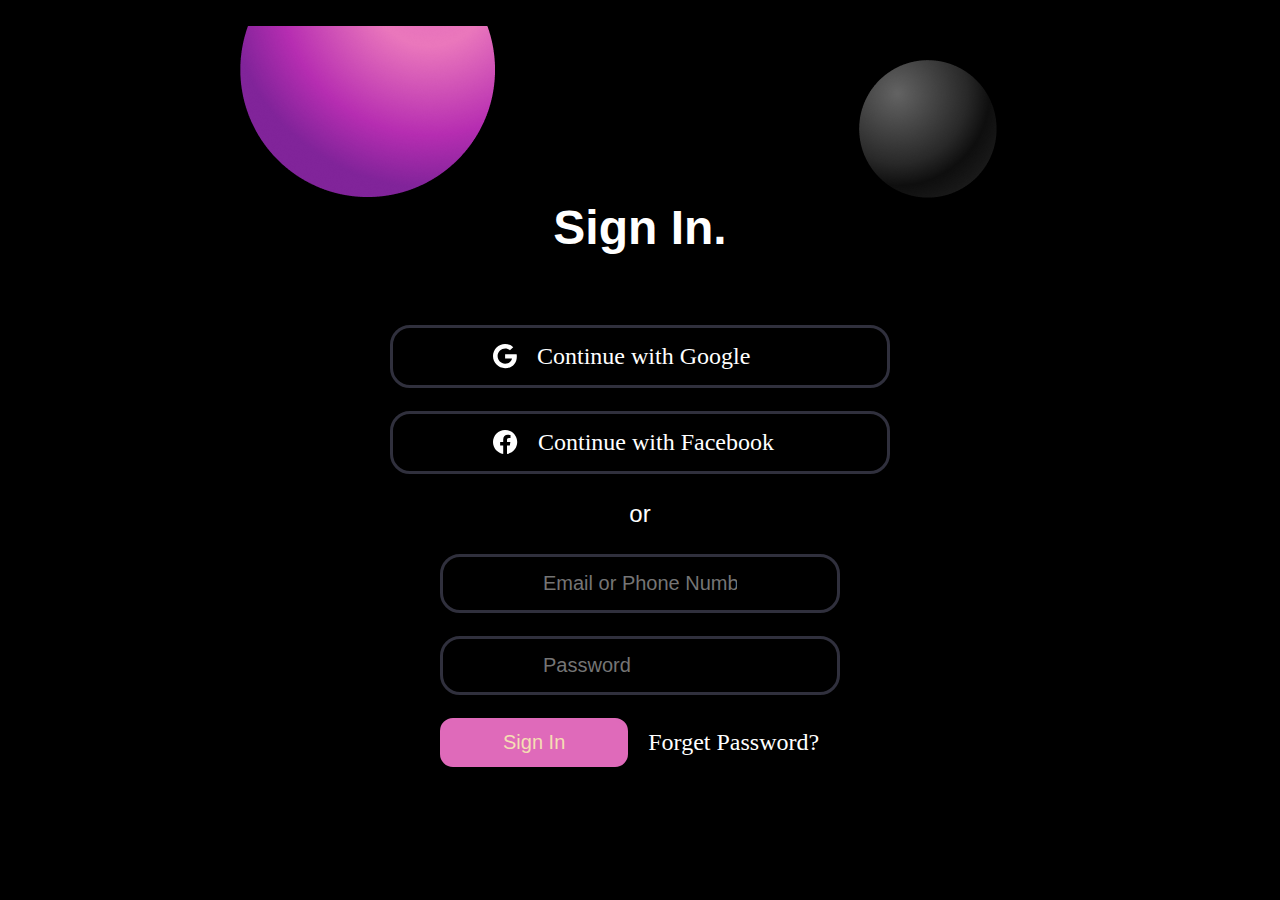
<file: index.html>
<!DOCTYPE html>
<html lang="en">
<head>
    <meta charset="UTF-8">
    <meta name="viewport" content="width=device-width, initial-scale=1.0">
    <title>Admin</title>
    <link rel="preconnect" href="https://fonts.googleapis.com">
    <link rel="preconnect" href="https://fonts.googleapis.com">
    <link rel="stylesheet" href="./style.css">
</head>
<body>
  
    <header>
        <div>
            <img src="./img/Logo.svg" alt="logo">
        </div>
        <div class="navbar">
        <nav>
            <ul>
                <li><a href="index.html">Admin</a></li>
                <li><a href="#">Shop</a></li>
                <li><a href="#">Product</a></li>
                <li><a href="#">Pages</a></li>
                <li><a href="login.html">Login</a></li>
            </ul>
        </nav>
        <img src="./img/search 1.svg" alt="search">
    </div>
    </header>

    <div class="hero__">
        <div class="wrapper">
            <img class="shapes" src="./img/Shapes.png" alt="">
            <div class="text__wrapper">
                <h1>Best Furniture Collection for your interior.</h1>
                <button>Shop Now 
                    <img src="./img/Right 24px.svg" alt="">
                </button>
            </div>
            <div class="img__wrapper">
                <img src="./img/foiz.png" alt="">
                <img src="./img/Product Image.png" alt="">
            </div>
        </div>
    </div>



    <main>
        <div class="maxuslot">
            <form>
                <label for="productName">Mahsulot Nomi:</label>
            <input required id="name" placeholder="Product Name" type="text">
            <label for="productPrice">Narxi:</label>
            <input required id="price"  type="number" placeholder="Product Price" >
            <label for="productDescription">Ta'rif:</label>
            <input id="dis"  required  placeholder="Product Description">
            <button id="productbtn" type="submit" >Add Product</button>
        </form>
        </div>
        <div class="list" id="list"></div>
    </main>
   <script  type="module" src="./home.js"></script>
</body>
</html>
</file>
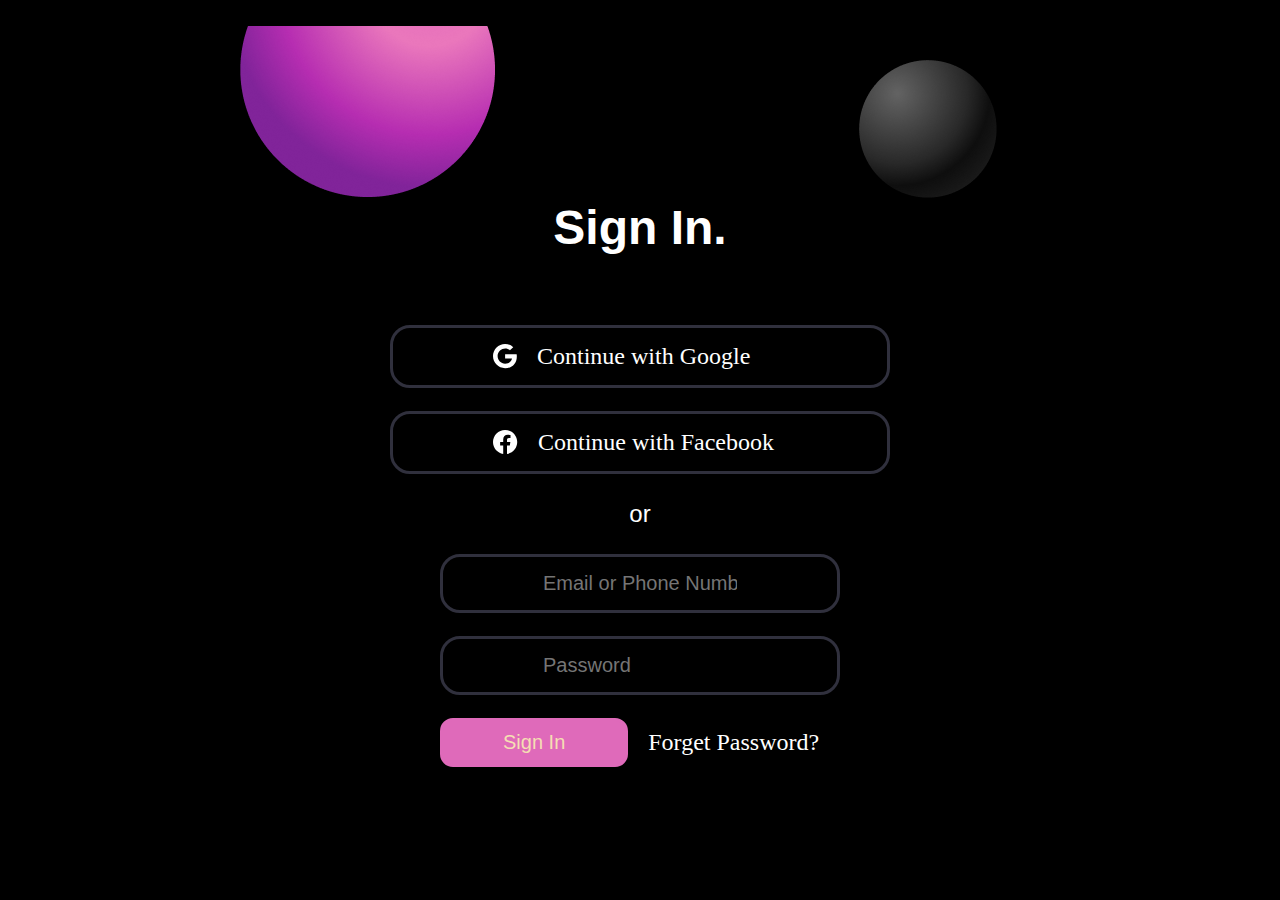
<file: login.html>
<!DOCTYPE html>
<html lang="en">
<head>
    <meta charset="UTF-8">
    <meta name="viewport" content="width=device-width, initial-scale=1.0">
    <title>Login</title>
    <link rel="stylesheet" href="./style.css">
    <link rel="preconnect" href="https://fonts.googleapis.com">
</head>
<body>
    <div class="hero">
        <img src="./img/shar.png" alt="">
        <img class="two" src="./img/shar2.png" alt="">
    </div>
    <div class="text-wrapper">
        <div class="spinner-overlay" id="spinner" style="display: none;"><span class="loader"></span></div>
        <h1>Sign In.</h1>
        <div class="links">
            <div>
                <img src="./img/google.svg" alt="">
                <a href="#">Continue with Google</a>
            </div>
            <div>
                <img src="./img/facebook.svg" alt="">
                <a href="#">Continue with Facebook</a>
            </div>
        </div>
        <p>or</p>
        <form class="login" id="forms">
            <input required type="text" name="username" id="email" placeholder="Email or Phone Number">
            <input required type="password" name="password" id="password" placeholder="Password">
            <div class="btnn">
                <button id="login-button" type="submit">Sign In</button>
                <a href="#">Forget Password?</a>
            </div>
        </form>
    </div>
    <script type="module" src="./login.js"></script>
</body>
</html>
</file>
<file: style.css>
* {
  padding: 0;
  margin: 0;
  box-sizing: border-box;
}

html {
  font-size: 62.5%;
}

body {
  background-color: black;
}

.hero {
  margin: auto;
  max-width: 80rem;
}
.hero .two {
  margin-top: 6rem;
  margin-left: 36rem;
}

.text-wrapper {
  max-width: 50rem;
  margin: auto;
  align-items: center;
  text-align: center;
  justify-content: center;
}
.text-wrapper h1 {
  color: white;
  font-size: 4.8rem;
  font-family: "Poppins", sans-serif;
}
.text-wrapper .links {
  display: flex;
  flex-direction: column;
  gap: 2.3rem;
  margin-top: 7rem;
}
.text-wrapper .links div {
  display: flex;
  padding: 1.5rem 10rem;
  border: solid #30303D;
  border-radius: 2rem;
  text-align: center;
  gap: 2rem;
}
.text-wrapper .links div a {
  font-size: 2.4rem;
  text-decoration: none;
  color: white;
}
.text-wrapper p {
  color: white;
  font-size: 2.4rem;
  font-family: "Poppins", sans-serif;
  margin-block: 2.6rem;
}
.text-wrapper .login {
  display: flex;
  flex-direction: column;
  gap: 2.3rem;
  max-width: 40rem;
  margin: auto;
}
.text-wrapper .login input {
  padding: 1.5rem 10rem;
  border: solid #30303D;
  border-radius: 2rem;
  color: white;
  background-color: inherit;
  font-size: 2rem;
}
.text-wrapper .login .btnn {
  display: flex;
  gap: 2rem;
  align-items: center;
  margin-bottom: 10rem;
}
.text-wrapper .login .btnn button {
  background-color: #DF6ABA;
  color: wheat;
  cursor: pointer;
  font-size: 2rem;
  padding: 1rem 6rem;
  border: #DF6ABA solid;
  border-radius: 1.3rem;
}
.text-wrapper .login .btnn a {
  font-size: 2.4rem;
  color: white;
  text-decoration: none;
}

header {
  padding-inline: 2rem;
  display: flex;
  max-width: 128rem;
  margin: auto;
  justify-content: space-between;
  background-color: #F0F2F3;
  align-items: center;
  border: solid #F0F2F3;
  border-radius: 0 0 2rem 2rem;
}
header .navbar {
  display: flex;
  gap: 3rem;
  align-items: center;
}
header .navbar img {
  display: block;
  width: 100%;
}
header .navbar nav ul {
  display: flex;
  gap: 3rem;
}
header .navbar nav ul li {
  list-style: none;
}
header .navbar nav ul li a {
  text-decoration: none;
  color: black;
  font-size: 1.6rem;
}

.hero__ {
  display: flex;
  background-color: #F0F2F3;
  max-width: 128rem;
  overflow: hidden;
  margin: auto;
  margin-top: 3rem;
  border: solid #F0F2F3;
  border-radius: 1rem;
}
.hero__ .wrapper {
  display: flex;
}
.hero__ .wrapper .shapes {
  margin-top: -7rem;
  width: 50%;
  height: 80%;
  margin-left: 60rem;
}
.hero__ .wrapper .text__wrapper {
  margin-top: 20rem;
  margin-left: -115rem;
  max-width: 63rem;
  text-align: start;
}
.hero__ .wrapper .text__wrapper h1 {
  font-size: 6.8rem;
  text-align: start;
  font-family: "Inter", sans-serif;
}
.hero__ .wrapper .text__wrapper button {
  margin-top: 2rem;
  color: white;
  background-color: #029FAE;
  align-items: center;
  padding: 1rem 2rem;
  display: flex;
  gap: 1rem;
  border: solid #029FAE;
  border-radius: 0.8rem;
}
.hero__ .wrapper .text__wrapper button img {
  display: block;
}
.hero__ .wrapper .img__wrapper :first-child {
  margin-top: 10rem;
}
.hero__ .wrapper .img__wrapper :nth-child(2) {
  margin-top: -6rem;
}

main {
  background-color: #F0F2F3;
  display: flex;
  flex-direction: column;
  max-width: 128rem;
  margin: auto;
  margin-top: 2rem;
  border: #F0F2F3 solid;
  border-radius: 1rem;
}
main .maxuslot {
  width: 60rem;
  margin: auto;
  margin-bottom: 2rem;
}
main .maxuslot form {
  display: flex;
  flex-direction: column;
  gap: 1rem;
}
main .maxuslot form button {
  max-width: 30rem;
  padding: 1.8rem 2rem;
  font-size: 1.8rem;
  background-color: #029FAE;
  color: white;
  border: #029FAE solid;
  border-radius: 2rem;
}
main .maxuslot form :nth-child(6) {
  height: 18rem;
  padding-bottom: 13rem;
}
main .maxuslot form label {
  font-size: 1.8rem;
  font-family: "Inter", sans-serif;
}
main .maxuslot form input {
  padding: 1.5rem 4rem;
  font-size: 1.8rem;
  font-family: "Inter", sans-serif;
  border: solid #E1E3E5;
  border-radius: 2rem;
  outline: none;
}
main .list {
  width: 60rem;
  margin: auto;
  border: solid #E1E3E5;
  border-radius: 2rem;
  padding: 2rem;
  background-color: white;
  display: flex;
  gap: 2rem;
  flex-wrap: wrap;
}
main .list h2 {
  font-size: 2rem;
  font-family: "Inter", sans-serif;
}
main .list p {
  font-family: "Inter", sans-serif;
  font-size: 1.8rem;
}

.loader {
  width: 48px;
  height: 48px;
  border-radius: 50%;
  display: inline-block;
  position: relative;
  border: 3px solid;
  border-color: #FFF #FFF transparent transparent;
  box-sizing: border-box;
  animation: rotation 1s linear infinite;
}

.loader::after,
.loader::before {
  content: "";
  box-sizing: border-box;
  position: absolute;
  left: 0;
  right: 0;
  top: 0;
  bottom: 0;
  margin: auto;
  border: 3px solid;
  border-color: transparent transparent #FF3D00 #FF3D00;
  width: 40px;
  height: 40px;
  border-radius: 50%;
  box-sizing: border-box;
  animation: rotationBack 0.5s linear infinite;
  transform-origin: center center;
}

.loader::before {
  width: 32px;
  height: 32px;
  border-color: #FFF #FFF transparent transparent;
  animation: rotation 1.5s linear infinite;
}

@keyframes rotation {
  0% {
    transform: rotate(0deg);
  }
  100% {
    transform: rotate(360deg);
  }
}
@keyframes rotationBack {
  0% {
    transform: rotate(0deg);
  }
  100% {
    transform: rotate(-360deg);
  }
}/*# sourceMappingURL=style.css.map */
</file>
